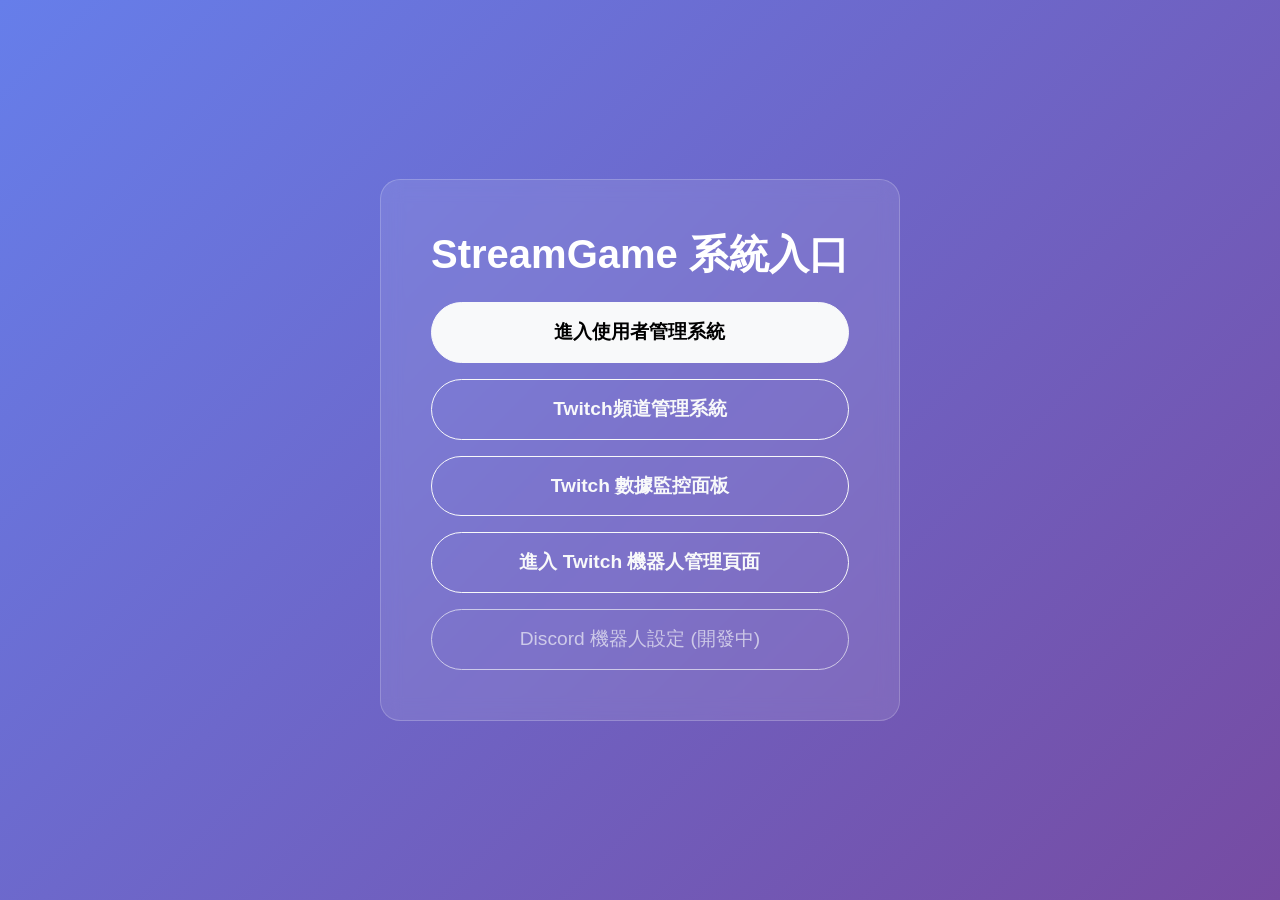
<file: src/main/resources/static/index.html>
<!DOCTYPE html>
<html lang="zh-TW">
<head>
    <meta charset="UTF-8">
    <meta name="viewport" content="width=device-width, initial-scale=1.0">
    <title>StreamGame | 首頁</title>
    <link href="https://cdn.jsdelivr.net/npm/bootstrap@5.3.0/dist/css/bootstrap.min.css" rel="stylesheet">
    <style>
        body {
            height: 100vh;
            display: flex;
            align-items: center;
            justify-content: center;
            background: linear-gradient(135deg, #667eea 0%, #764ba2 100%);
            color: white;
            font-family: sans-serif;
        }
        .nav-card {
            background: rgba(255, 255, 255, 0.1);
            backdrop-filter: blur(10px);
            border-radius: 20px;
            padding: 50px;
            border: 1px solid rgba(255, 255, 255, 0.2);
            text-align: center;
        }
        .btn-nav {
            padding: 15px 40px;
            font-size: 1.2rem;
            border-radius: 50px;
            transition: 0.3s;
        }
        .btn-nav:hover {
            transform: translateY(-5px);
            box-shadow: 0 10px 20px rgba(0,0,0,0.2);
        }
    </style>
</head>
<body>

<div class="nav-card">
    <h1 class="fw-bold mb-4">StreamGame 系統入口</h1>
    <div class="d-grid gap-3">
        <a href="/admin.html" class="btn btn-light btn-nav fw-bold">進入使用者管理系統</a>
        <a href="/tcj_list.html" class="btn btn-outline-light btn-nav fw-bold">Twitch頻道管理系統</a>
        <a href="/twitch.html" class="btn btn-outline-light btn-nav fw-bold">Twitch 數據監控面板</a>
        <a href="/twitch-manage.html" class="btn btn-outline-light btn-nav fw-bold">進入 Twitch 機器人管理頁面</a>
        <button class="btn btn-outline-light btn-nav" disabled>Discord 機器人設定 (開發中)</button>
    </div>
</div>

</body>
</html>
</file>
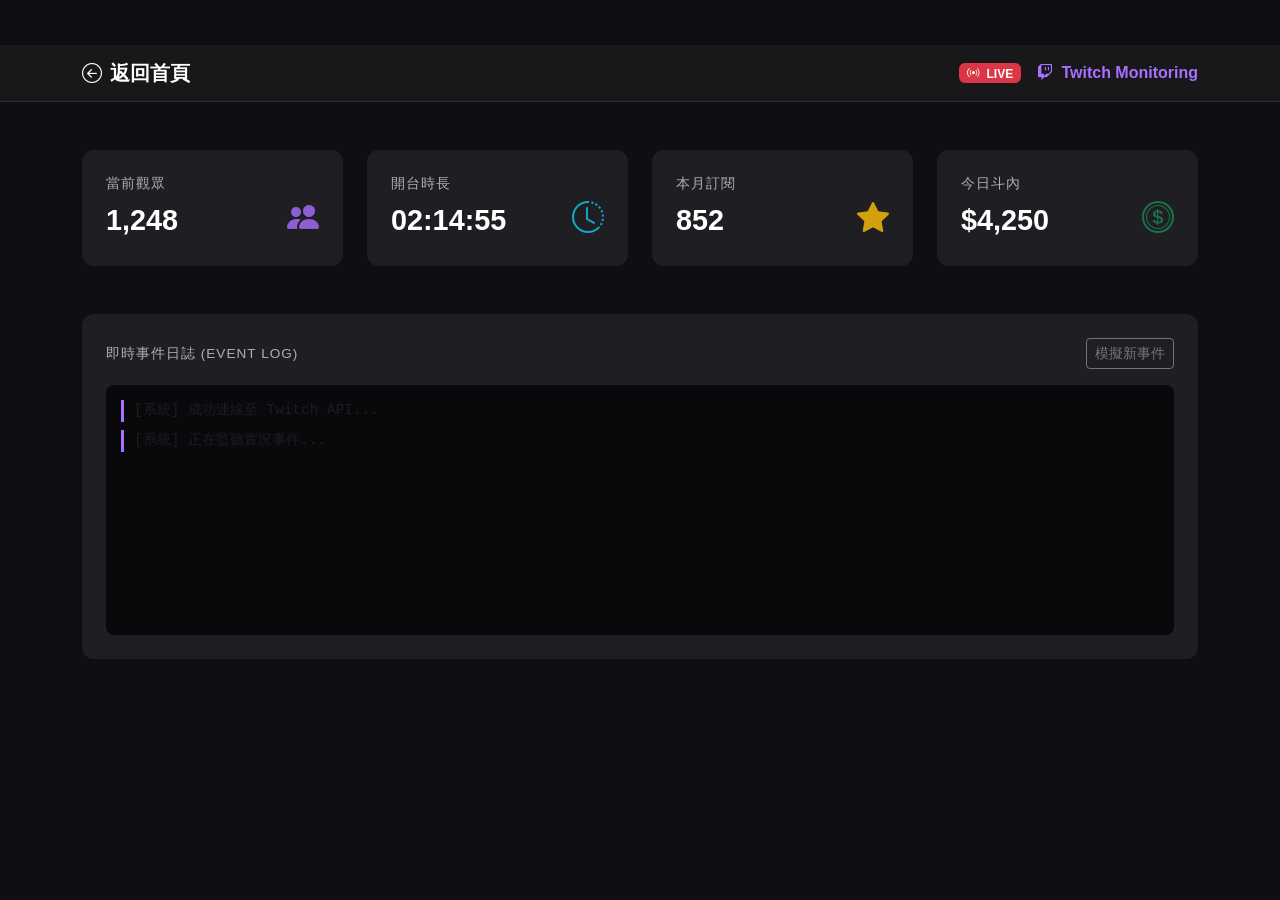
<file: src/main/resources/static/twitch.html>
<!DOCTYPE html>
<html lang="zh-TW">
<head>
    <meta charset="UTF-8">
    <meta name="viewport" content="width=device-width, initial-scale=1.0">
    <title>StreamGame | Twitch 即時監控</title>
    <link href="https://cdn.jsdelivr.net/npm/bootstrap@5.3.0/dist/css/bootstrap.min.css" rel="stylesheet">
    <link rel="stylesheet" href="https://cdn.jsdelivr.net/npm/bootstrap-icons@1.11.1/font/bootstrap-icons.css">

    <style>
        body { background-color: #0f0f13; color: #efeff1; font-family: 'Segoe UI', Roboto, sans-serif; overflow-x: hidden; }
        .navbar { background-color: #18181b; border-bottom: 1px solid #303032; }
        .twitch-purple { color: #a970ff; }

        /* 跑馬燈樣式 */
        .marquee-wrapper {
            background: linear-gradient(90deg, #a970ff, #772ce8);
            color: white;
            padding: 8px 0;
            overflow: hidden;
            position: fixed;
            top: 0;
            left: 0;
            width: 100%;
            z-index: 2000;
            box-shadow: 0 4px 15px rgba(0,0,0,0.4);
            transition: opacity 0.5s ease-in-out;
        }
        .marquee-content {
            display: inline-block;
            white-space: nowrap;
            padding-left: 100%;
            animation: marquee-animation 15s linear infinite;
            font-weight: bold;
            font-size: 1.1rem;
        }
        @keyframes marquee-animation {
            0% { transform: translate(0, 0); }
            100% { transform: translate(-100%, 0); }
        }
        .fade-out { opacity: 0; pointer-events: none; }

        /* 數據卡片樣式 */
        .stat-card {
            background-color: #1f1f23;
            border: none;
            border-radius: 12px;
            transition: transform 0.2s, box-shadow 0.2s;
        }
        .stat-card:hover {
            transform: translateY(-5px);
            box-shadow: 0 8px 20px rgba(0,0,0,0.3);
        }
        .card-icon { font-size: 2rem; opacity: 0.8; }
        .stat-value { font-size: 1.8rem; font-weight: bold; }
        .stat-label { font-size: 0.85rem; color: #adadb8; letter-spacing: 1px; }

        /* 日誌區域 */
        #event-log {
            height: 250px;
            overflow-y: auto;
            background: #09090b;
            border-radius: 8px;
            padding: 15px;
            color: #ffffff;
            font-family: 'Courier New', Courier, monospace;
        }
        .log-entry { border-left: 3px solid #a970ff; padding-left: 10px; margin-bottom: 8px; font-size: 0.9rem; }
    </style>
</head>
<body>

<div id="marquee-container" class="marquee-wrapper fade-out">
    <div class="marquee-content">
        <i class="bi bi-megaphone-fill me-2"></i>
        <span id="marquee-text">等待新事件中...</span>
    </div>
</div>

<nav class="navbar navbar-dark mb-5" style="margin-top: 45px;">
    <div class="container">
        <a class="navbar-brand fw-bold" href="/"><i class="bi bi-arrow-left-circle me-2"></i>返回首頁</a>
        <div class="d-flex align-items-center">
            <span class="badge bg-danger me-3"><i class="bi bi-broadcast me-1"></i> LIVE</span>
            <span class="fw-bold twitch-purple"><i class="bi bi-twitch me-1"></i> Twitch Monitoring</span>
        </div>
    </div>
</nav>

<div class="container">
    <div class="row g-4 mb-5">
        <div class="col-md-3">
            <div class="card stat-card p-4">
                <div class="stat-label">當前觀眾</div>
                <div class="d-flex justify-content-between align-items-end">
                    <div class="stat-value text-white" id="viewer-count">1,248</div>
                    <div class="card-icon twitch-purple"><i class="bi bi-people-fill"></i></div>
                </div>
            </div>
        </div>
        <div class="col-md-3">
            <div class="card stat-card p-4">
                <div class="stat-label">開台時長</div>
                <div class="d-flex justify-content-between align-items-end">
                    <div class="stat-value text-white" id="stream-time">02:14:55</div>
                    <div class="card-icon text-info"><i class="bi bi-clock-history"></i></div>
                </div>
            </div>
        </div>
        <div class="col-md-3">
            <div class="card stat-card p-4">
                <div class="stat-label">本月訂閱</div>
                <div class="d-flex justify-content-between align-items-end">
                    <div class="stat-value text-white" id="sub-count">852</div>
                    <div class="card-icon text-warning"><i class="bi bi-star-fill"></i></div>
                </div>
            </div>
        </div>
        <div class="col-md-3">
            <div class="card stat-card p-4">
                <div class="stat-label">今日斗內</div>
                <div class="d-flex justify-content-between align-items-end">
                    <div class="stat-value text-white" id="donation-amount">$4,250</div>
                    <div class="card-icon text-success"><i class="bi bi-coin"></i></div>
                </div>
            </div>
        </div>
    </div>

    <div class="row">
        <div class="col-12">
            <div class="card stat-card p-4">
                <div class="d-flex justify-content-between align-items-center mb-3">
                    <h6 class="stat-label m-0 text-uppercase">即時事件日誌 (Event Log)</h6>
                    <button class="btn btn-sm btn-outline-secondary" onclick="addTestLog()">模擬新事件</button>
                </div>
                <div id="event-log">
                    <div class="log-entry text-muted">[系統] 成功連線至 Twitch API...</div>
                    <div class="log-entry text-muted">[系統] 正在監聽實況事件...</div>
                </div>
            </div>
        </div>
    </div>
</div>

<script>
    /**
     * 觸發智慧跑馬燈
     * @param {string} msg - 訊息內容
     * @param {number} sec - 顯示秒數
     */
    function triggerMarquee(msg, sec = 10) {
        const container = document.getElementById('marquee-container');
        const text = document.getElementById('marquee-text');

        text.innerText = msg;
        container.classList.remove('fade-out');

        setTimeout(() => {
            container.classList.add('fade-out');
        }, sec * 1000);
    }

    /**
     * 新增日誌紀錄
     */
    function addLog(message) {
        const logBox = document.getElementById('event-log');
        const now = new Date().toLocaleTimeString();
        const entry = document.createElement('div');
        entry.className = 'log-entry';
        entry.innerHTML = `<span class="twitch-purple">[${now}]</span> ${message}`;
        logBox.prepend(entry); // 最新的放在最上面
    }

    /**
     * 模擬測試功能
     */
    function addTestLog() {
        const events = [
            "感謝 小明 追隨了實況！",
            "恭喜 大強 成為了 3 個月訂閱者！",
            "收到來自 匿名乾爹 的 NT$ 500 斗內！",
            "有新觀眾進入了聊天室。"
        ];
        const randomMsg = events[Math.floor(Math.random() * events.length)];
        addLog(randomMsg);

        // 如果包含斗內或訂閱，觸發跑馬燈
        if (randomMsg.includes("斗內") || randomMsg.includes("訂閱")) {
            triggerMarquee(`🔥 重大事件：${randomMsg}`, 12);
        }
    }

    // 頁面載入後自動觸發一個歡迎訊息
    window.onload = () => {
        setTimeout(() => {
            triggerMarquee("🚀 歡迎回來，Streamer！目前系統運作正常，Supabase 已連線。", 8);
        }, 1500);
    };
    // 每 2 秒去後端抓一次真實訊息
    function fetchRealLogs() {
        fetch('/api/twitch/logs')
            .then(res => res.json())
            .then(logs => {
                const logBox = document.getElementById('event-log');
                logBox.innerHTML = ''; // 清空舊的

                logs.forEach(msg => {
                    const entry = document.createElement('div');
                    entry.className = 'log-entry';
                    // 我們統一用當前網頁時間當顯示時間
                    const now = new Date().toLocaleTimeString();
                    entry.innerHTML = `<span class="twitch-purple">[${now}]</span> ${msg}`;
                    logBox.appendChild(entry);
                });
            });
    }

    // 每 2000 毫秒執行一次
    setInterval(fetchRealLogs, 2000);
</script>

</body>
</html>
</file>
